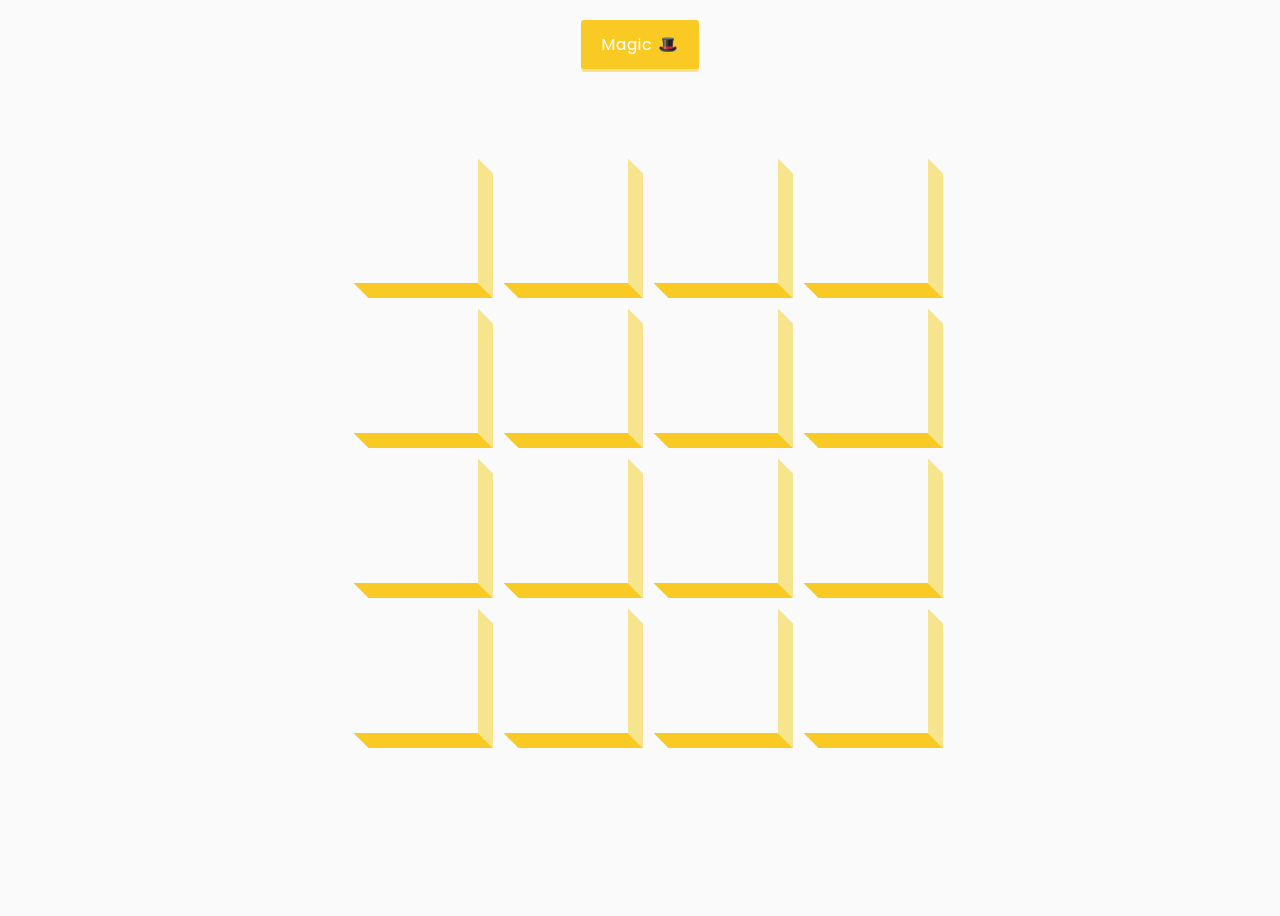
<file: 3D-boxes/index.html>
<!DOCTYPE html>  
<html lang="en">    
  <head>
    <meta charset="UTF-8" />
    <meta name="viewport" content="width=device-width, initial-scale=1.0" />
    <link
      rel="stylesheet"
      href="https://cdnjs.cloudflare.com/ajax/libs/font-awesome/5.14.0/css/all.min.css"
      integrity="sha512-1PKOgIY59xJ8Co8+NE6FZ+LOAZKjy+KY8iq0G4B3CyeY6wYHN3yt9PW0XpSriVlkMXe40PTKnXrLnZ9+fkDaog=="
      crossorigin="anonymous" />
    <link rel="stylesheet" href="style.css"/>
    <title>3D Boxes Background</title>
  </head>  
  <body>
    <button id="btn" class="magic">Magic 🎩</button>
    <div id="boxes" class="boxes big"></div>
    <script src="script.js"></script>
  </body>
</html>
</file>
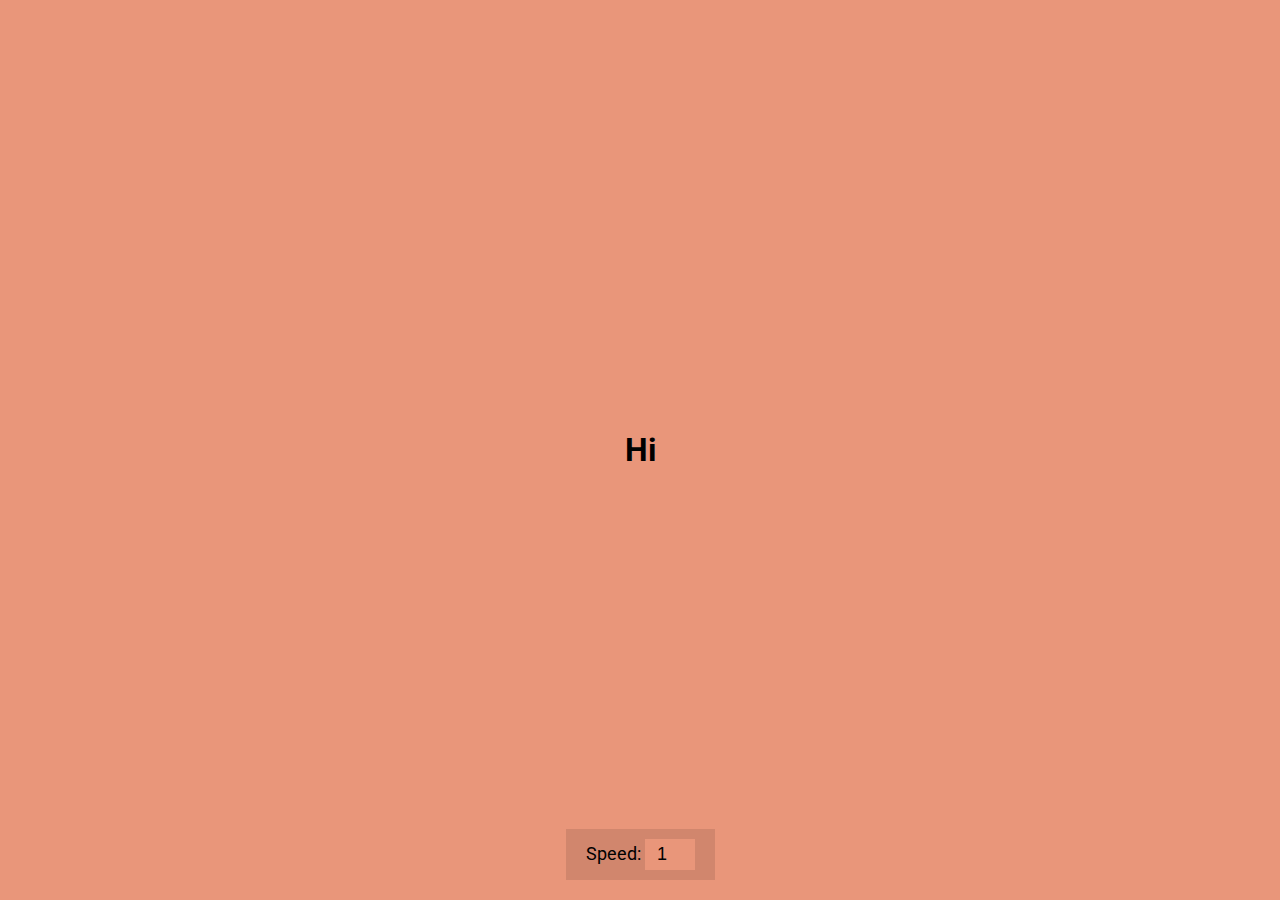
<file: auto-text/index.html>
<!DOCTYPE html>
<html lang="en">
  <head>  
    <meta charset="UTF-8" />
    <meta name="viewport" content="width=device-width, initial-scale=1.0" />  
    <link rel="stylesheet" href="style.css" /> 
    <title>Auto Text Effect</title> 
  </head>  
  <body>
    <h1 id="text">Starting...</h1>
 
    <div>
      <label for="speed">Speed:</label>
      <input type="number" name="speed" id="speed" value="1" min="1" max="10" step="1">
    </div>

    <script src="script.js"></script>
  </body>
</html>
</file>
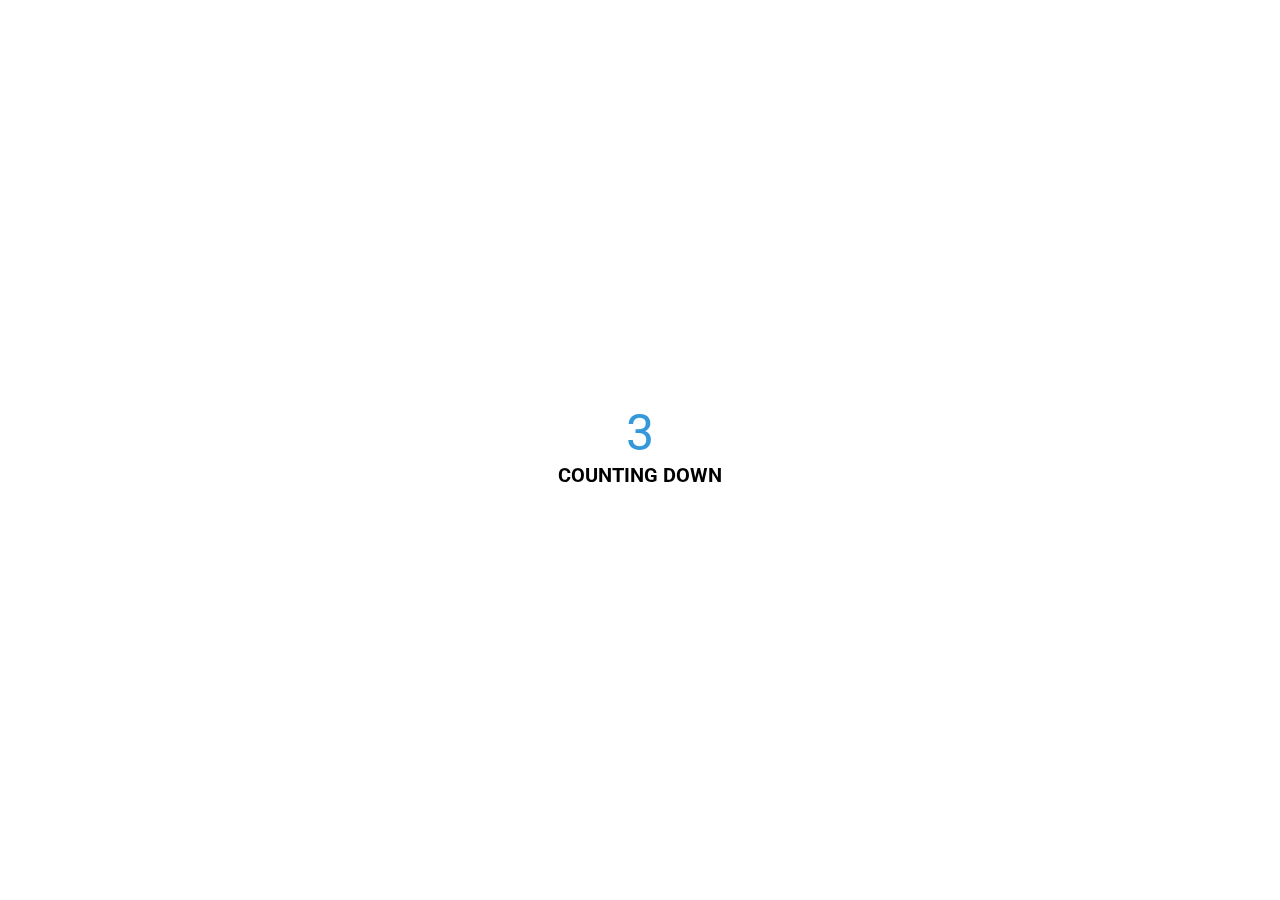
<file: Count_down/index.html>
<!DOCTYPE html>
<html lang="en">   
  <head>
    <meta charset="UTF-8" />  
    <meta name="viewport" content="width=device-width, initial-scale=1.0" />
    <link rel="stylesheet" href="style.css" />    
    <title>Countdown</title>
  </head>  
  <body> 
    <div class="counter">
      <div class="nums">
        <span class="in">3</span>
        <span>2</span>  
        <span>1</span>  
        <span>0</span>
      </div>
      <h4> Counting Down </h4>
    </div>

    <div class="final">
      <h1>GO</h1>
      <button id="replay">
        <span>Replay</span>
      </button>
    </div>
    <script src="script.js"></script>
  </body>
</html>
</file>
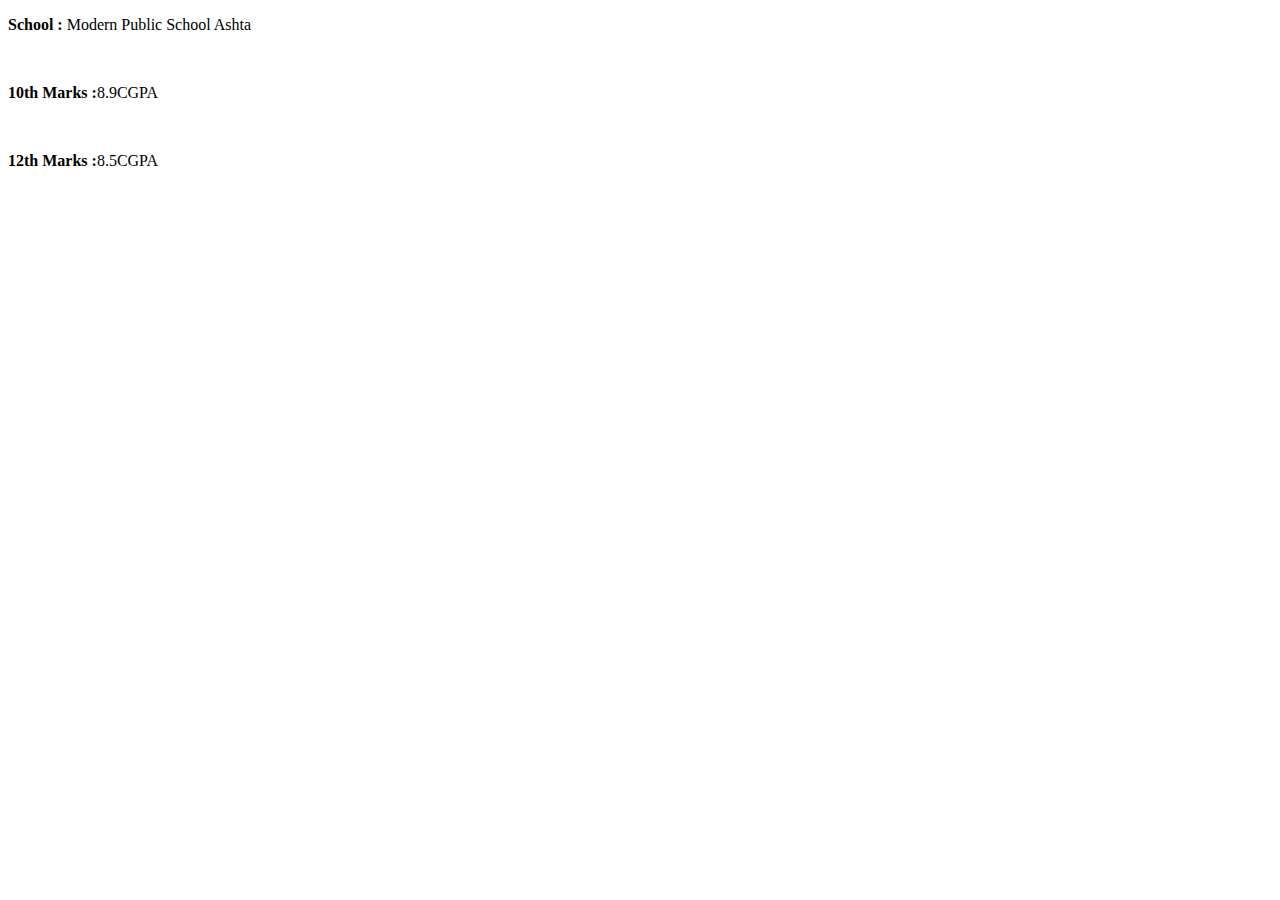
<file: education.html>
<!DOCTYPE html>
<html lang="en">
<head>
    <meta charset="UTF-8">
    <meta http-equiv="X-UA-Compatible" content="IE=edge">
    <meta name="viewport" content="width=device-width, initial-scale=1.0">
    <title>Document</title>
</head>
<body>
    
    <p> <b>School :</b> Modern Public School Ashta</p>
    <br>
    <p><b>10th Marks :</b>8.9CGPA</p>
    <br>
    <p><b>12th Marks :</b>8.5CGPA</p>
    
</body>
</html>
</file>
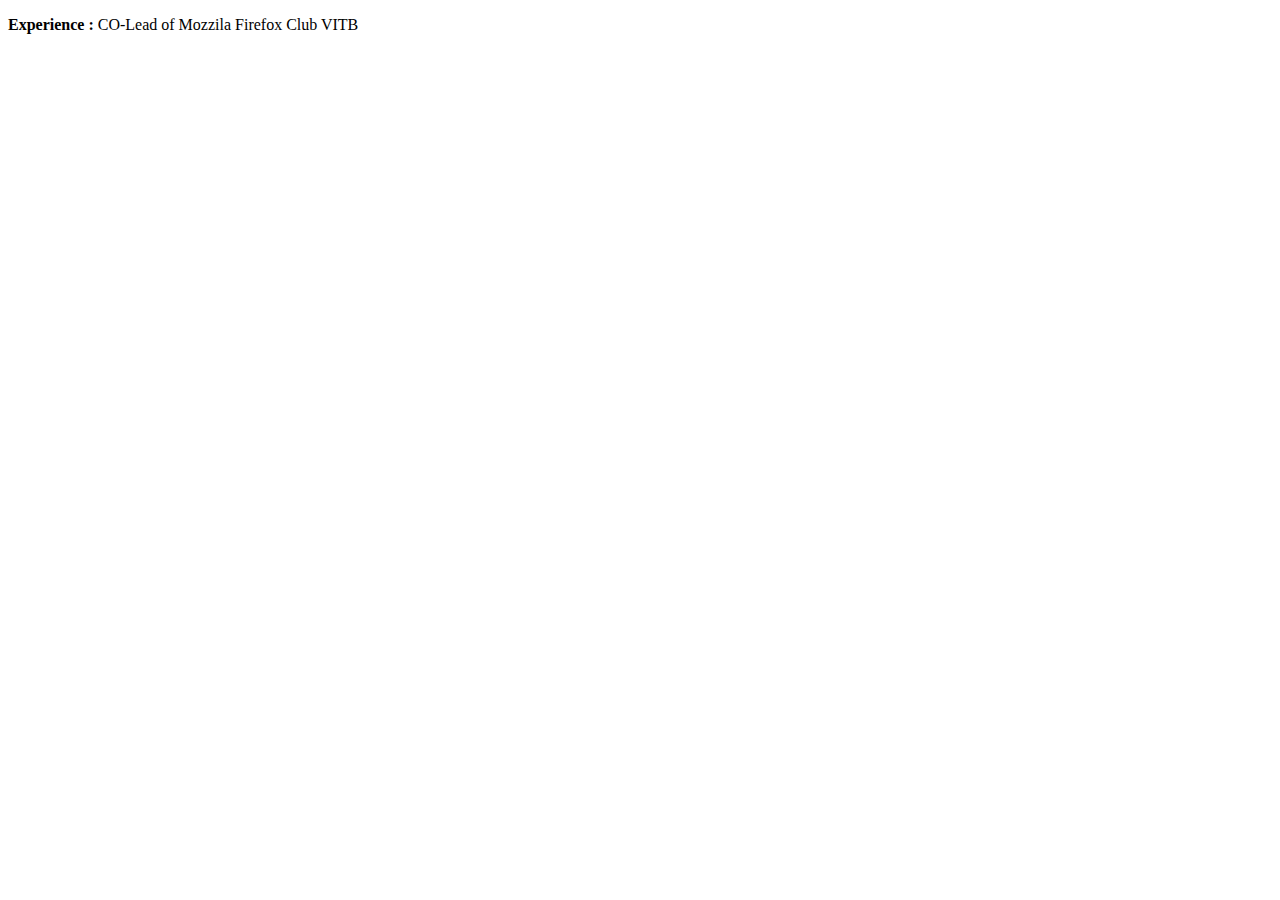
<file: experience.html>
<!DOCTYPE html>
<html lang="en">  
<head>
    <meta charset="UTF-8">  
    <meta http-equiv="X-UA-Compatible" content="IE=edge">    
    <meta name="viewport" content="width=device-width, initial-scale=1.0">
    <title>Document</title>
</head>
<body>
    <p><b>Experience : </b> CO-Lead of Mozzila Firefox Club VITB</p>
    
</body>
</html>
</file>
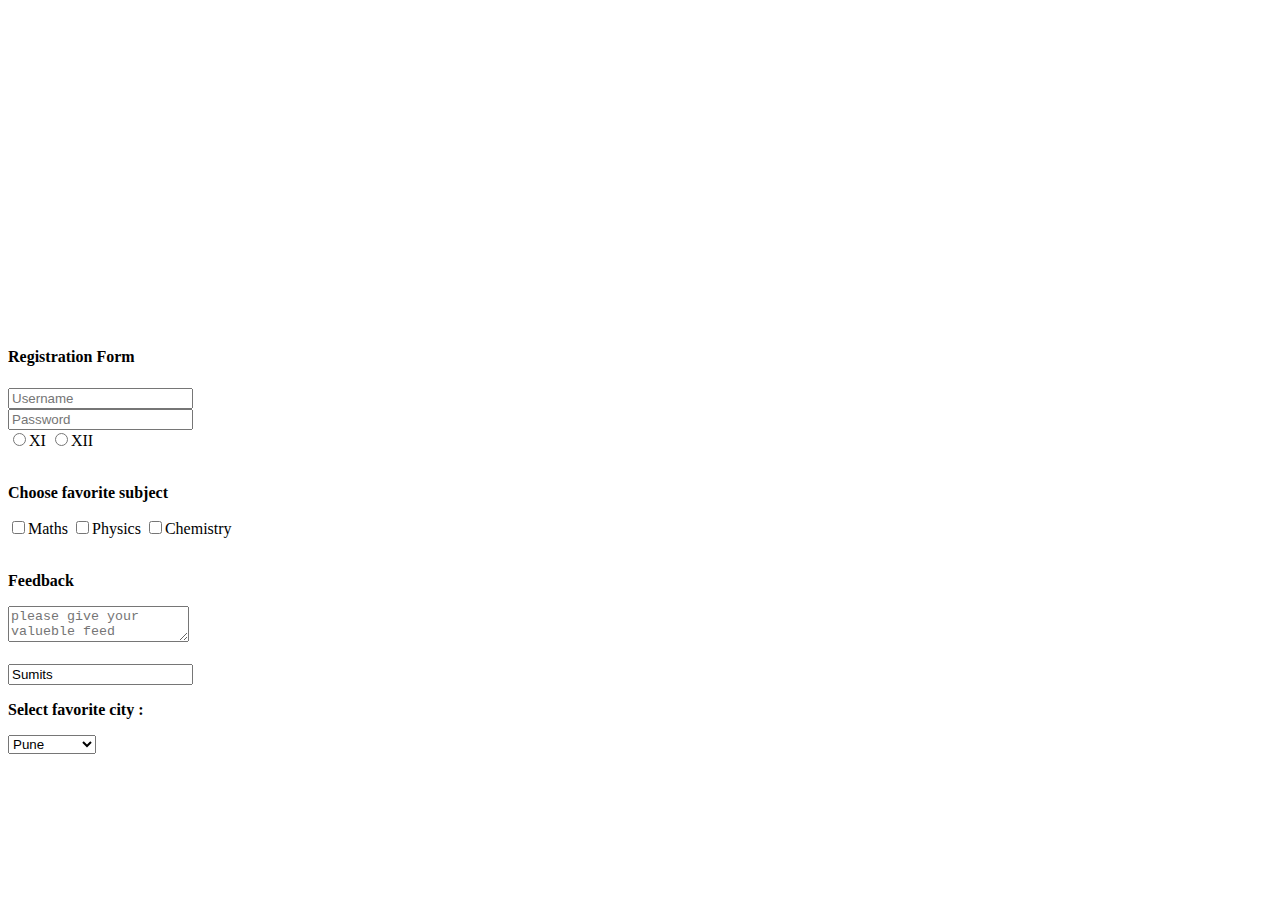
<file: hello.html>
<!DOCTYPE html>
<html lang="en">
<head>
    <meta charset="UTF-8">
    <meta http-equiv="X-UA-Compatible" content="IE=edge">
    <meta name="viewport" content="width=device-width, initial-scale=1.0">
    <title>Document</title>
</head>
<body>
    <iframe width="560" height="315" src="https://www.youtube.com/embed/HcOc7P5BMi4"
     title="YouTube video player" frameborder="0" allow="accelerometer; autoplay; clipboard-write; encrypted-media; gyroscope; picture-in-picture; web-share" 
     allowfullscreen></iframe>
    
    <h4>Registration Form</h4>
    
    <form action="action.php">
    
        <input type="text" placeholder="Username">
        <br>
        <input type="password" placeholder="Password" id="">
   
        <br>
        <label for="101">
        <input type="radio" value="Class XI" name="Class" id="101">XI
        </label>
        <label for="102">
        <input type="radio" value="Class XII" name="Class" id="102">XII
        </label>
        <br><br>
        <p><b> Choose favorite subject</b></p> 

        <label for="maths">
            <input type="checkbox" value="maths" name="subject" id="103">Maths
        </label>
        <label for="Physics">
            <input type="checkbox" value="Physics" name="subject" id="104">Physics
        </label>
        <label for="Chemistry">
            <input type="checkbox" value="Chemistry" name="subject" id="105">Chemistry
        </label>

        <br><br>
        <p><b>Feedback</b></p>
        <textarea name="Feedback" id="101"placeholder="please give your valueble feed"></textarea>
        <br><br>
        <input type="Sumit" value="Sumits">

        <p><b>Select favorite city :</b></p>
        
        <select name="city" id="110">
            <option value="Pune">Pune</option>
            <option value="Banglore">Banglore</option>
            <option value="Mumbai">Mumba</option>
            <option value="Hyderabad">Hyderabad</option>
        </select>
        
        
    </form>
    <video src="https://youtu.be/HcOc7P5BMi4"></video>


</body>
</html>
</file>
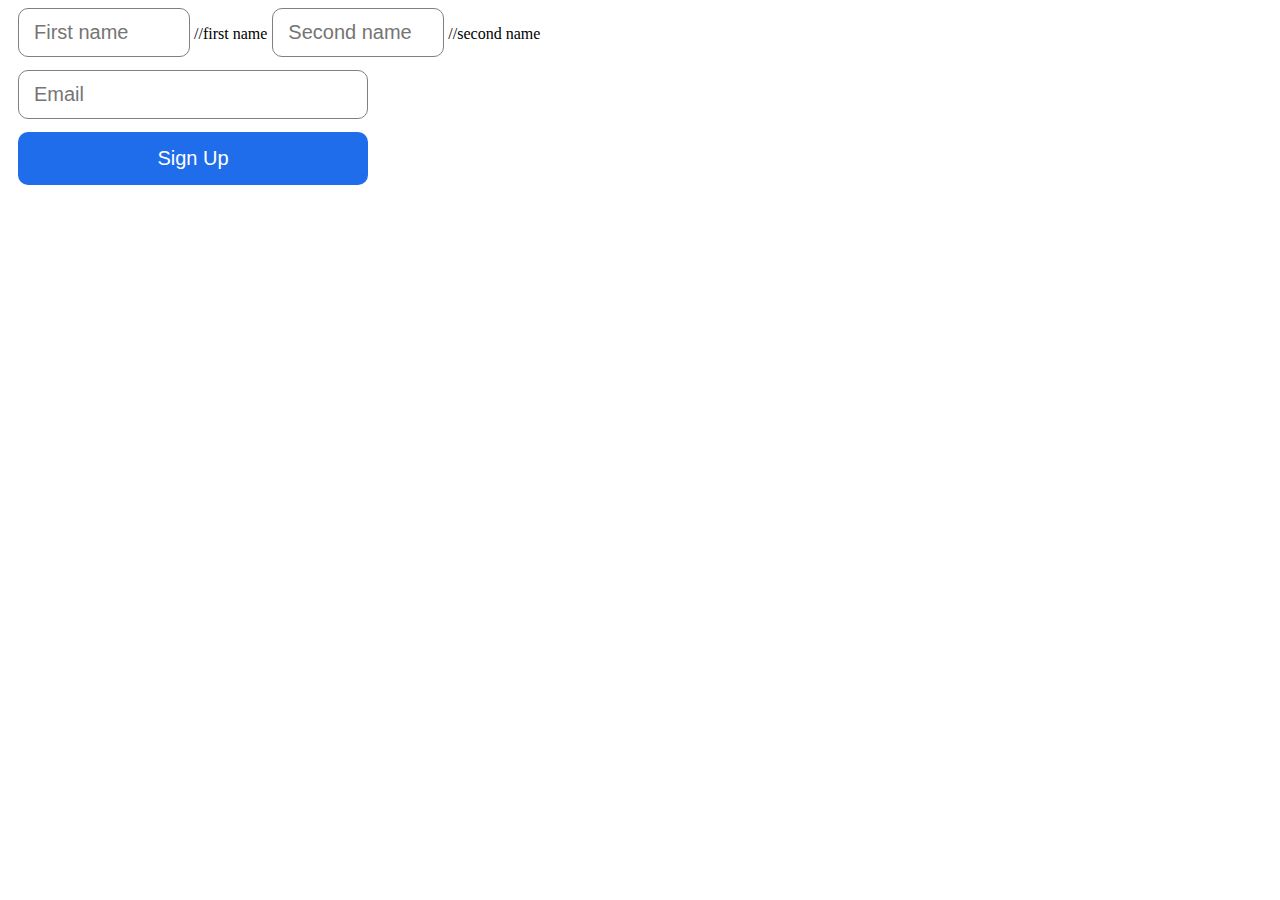
<file: SignUp.html>
<!DOCTYPE html>
<html lang="en">
<head>
    <meta charset="UTF-8">
    <meta http-equiv="X-UA-Compatible" content="IE=edge">
    <meta name="viewport" content="width=device-width, initial-scale=1.0">
    <title>Document</title>
    <style>
        .name{
            font-size:20px;
            margin-left : 10px;
            margin-bottom :13px;
            padding-top:12px;
            padding-right:5px;
            padding-left:15px;
            padding-bottom:12px;
            width: 150px;
            border-radius : 10px;
            border-color: grey;
            border-style:solid;
            border-width: 1px;
        }
        .name2{
            font-size:20px;
            margin-left : 1px;
            margin-bottom :13px;
            padding-top:12px;
            padding-right:5px;
            padding-left:15px;
            padding-bottom:12px;
            width: 150px;
            border-radius : 10px;
            border-color: grey;
            border-style:solid;
            border-width: 1px;
        }
        .email{
            font-size:20px;
            margin-left : 10px;
            margin-bottom :13px;
            padding-top:12px;
            padding-right:5px;
            padding-left:15px;
            padding-bottom:12px;
            width: 328px;
            border-radius : 10px;
            display : block;
            border-color: grey;
            border-style:solid;
            border-width: 1px;
        }
        .button{
            font-size:20px;
            margin-left : 10px;
            margin-bottom :13px;
            padding-top:15px;
            padding-right:20px;
            padding-left:20px;
            padding-bottom:15px;
            width: 350px;
            border:none;
            border-radius : 10px;
            background-color: rgb(31, 109, 235);
            color:white;
        }
    </style>
</head>
<body>
    <input class="name" type ="text" placeholder="First name">    //first name
    <input class= "name2" type = "text" placeholder="Second name">    //second name
    <input class="email"                                            //your email
    type ="text" placeholder="Email">
    <button class="button">Sign Up</button>
</body>
</html>
</file>
<file: 3D-boxes/style.css>
@import url('https://fonts.googleapis.com/css2?family=Roboto:wght@400;700&display=swap');
@import url('https://fonts.googleapis.com/css2?family=Poppins&display=swap');

*{
  box-sizing: border-box;  
}

body{  
  background-color: #fafafa;
  font-family: 'Roboto', sans-serif;
  display: flex;
  flex-direction: column;
  align-items: center;
  justify-content: center;
  height: 100vh;
  overflow: hidden;
}

.magic{
  background-color: #f9ca24;
  color: #fff;
  font-family: 'Poppins', sans-serif;
  border: 0;
  border-radius: 3px;
  font-size: 16px;
  padding: 12px 20px;
  cursor: pointer;
  position: fixed;
  top: 20px;
  letter-spacing: 1px;
  box-shadow: 0 3px rgba(249, 202, 36, 0.5);
  z-index: 100;
}

.magic:focus {
  outline: none;
}

.magic:active {
  box-shadow: none;
  transform: translateY(2px);
}

.boxes {
  display: flex;
  flex-wrap: wrap;
  justify-content: space-around;
  height: 500px;
  width: 500px;
  position: relative;
  transition: 0.4s ease;
}

.boxes.big {
  width: 600px;
  height: 600px;
}

.boxes.big .box {
  transform: rotateZ(360deg);
}

.box {
  background-image: url('https://media.giphy.com/media/EZqwsBSPlvSda/giphy.gif');
  background-repeat: no-repeat;
  background-size: 500px 500px;
  position: relative;
  height: 125px;
  width: 125px;
  transition: 0.4s ease;
}

.box::after {
  content: '';
  background-color: #f6e58d;
  position: absolute;
  top: 8px;
  right: -15px;
  height: 100%;
  width: 15px;
  transform: skewY(45deg);
}

.box::before {
  content: '';
  background-color: #f9ca24;
  position: absolute;
  bottom: -15px;
  left: 8px;
  height: 15px;
  width: 100%;
  transform: skewX(45deg);
}
</file>
<file: auto-text/style.css>
@import url('https://fonts.googleapis.com/css2?family=Roboto:wght@400;700&display=swap');

* {
  box-sizing: border-box;
}  

body {
  background-color: darksalmon; 
  font-family: 'Roboto', sans-serif;
  display: flex;
  flex-direction: column;  
  align-items: center;  
  justify-content: center;
  height: 100vh;  
  overflow: hidden;
  margin: 0;
}

div {
  position: absolute;
  bottom: 20px;
  background: rgba(0, 0, 0, 0.1);
  padding: 10px 20px;
  font-size: 18px;
}

input {
  width: 50px;
  padding: 5px;
  font-size: 18px;
  background-color: darksalmon;
  border: none;
  text-align: center;
}

input:focus {
  outline: none;
}
</file>
<file: Count_down/style.css>
@import url('https://fonts.googleapis.com/css2?family=Roboto:wght@400;700&display=swap');

* {
  box-sizing: border-box;
}

body {
  font-family: 'Roboto', sans-serif;
  margin: 0;
  height: 100vh;
  overflow: hidden;
}

h4 {  
  font-size: 20px;
  margin: 5px;
  text-transform: uppercase;
}

.counter {
  position: fixed;
  top: 50%;
  left: 50%;
  transform: translate(-50%, -50%);
  text-align: center;
}

.counter.hide {
  transform: translate(-50%, -50%) scale(0);
  animation: hide 0.2s ease-out;
}
  
@keyframes hide {
  0% {
    transform: translate(-50%, -50%) scale(1);
  }

  100% {
    transform: translate(-50%, -50%) scale(0);
  }
}

.final {
  position: fixed;
  top: 50%;
  left: 50%;
  transform: translate(-50%, -50%) scale(0);
  text-align: center;
}

.final.show {
  transform: translate(-50%, -50%) scale(1);
  animation: show 0.2s ease-out;
}

@keyframes show {
  0% {
    transform: translate(-50%, -50%) scale(0);
  }

  30% {
    transform: translate(-50%, -50%) scale(1.4);
  }

  100% {
    transform: translate(-50%, -50%) scale(1);
  }
}

.nums {
  color: #3498db;
  font-size: 50px;
  position: relative;
  overflow: hidden;
  width: 250px;
  height: 50px;
}

.nums span {
  position: absolute;
  top: 50%;
  left: 50%;
  transform: translate(-50%, -50%) rotate(120deg);
  transform-origin: bottom center;
}

.nums span.in {
  transform: translate(-50%, -50%) rotate(0deg);
  animation: goIn 0.5s ease-in-out;
}

.nums span.out {
  animation: goOut 0.5s ease-in-out;
}

@keyframes goIn {
  0% {
    transform: translate(-50%, -50%) rotate(120deg);
  }

  30% {
    transform: translate(-50%, -50%) rotate(-20deg);
  }

  60% {
    transform: translate(-50%, -50%) rotate(10deg);
  }

  100% {
    transform: translate(-50%, -50%) rotate(0deg);
  }
}

@keyframes goOut {
  0% {
    transform: translate(-50%, -50%) rotate(0deg);
  }

  60% {
    transform: translate(-50%, -50%) rotate(20deg);
  }

  100% {
    transform: translate(-50%, -50%) rotate(-120deg);
  }
}

#replay{
  background-color: #3498db;
  border-radius: 3px;
  border: none;
  color: aliceblue;
  padding: 5px;
  text-align: center;
  display: inline-block;
  cursor: pointer;
  transition: all 0.3s;
}

#replay span{
  cursor: pointer;
  display: inline-block;
  position: relative;
  transition: 0.3s;
}

#replay span:after{
  content: '\00bb';
  position: absolute;
  opacity: 0;
  top: 0;
  right: -20px;
  transition: 0.5s;
}

#replay:hover span{
  padding-right: 25px;
}

#replay:hover span:after{
  opacity: 1;
  right: 0;
}
</file>
